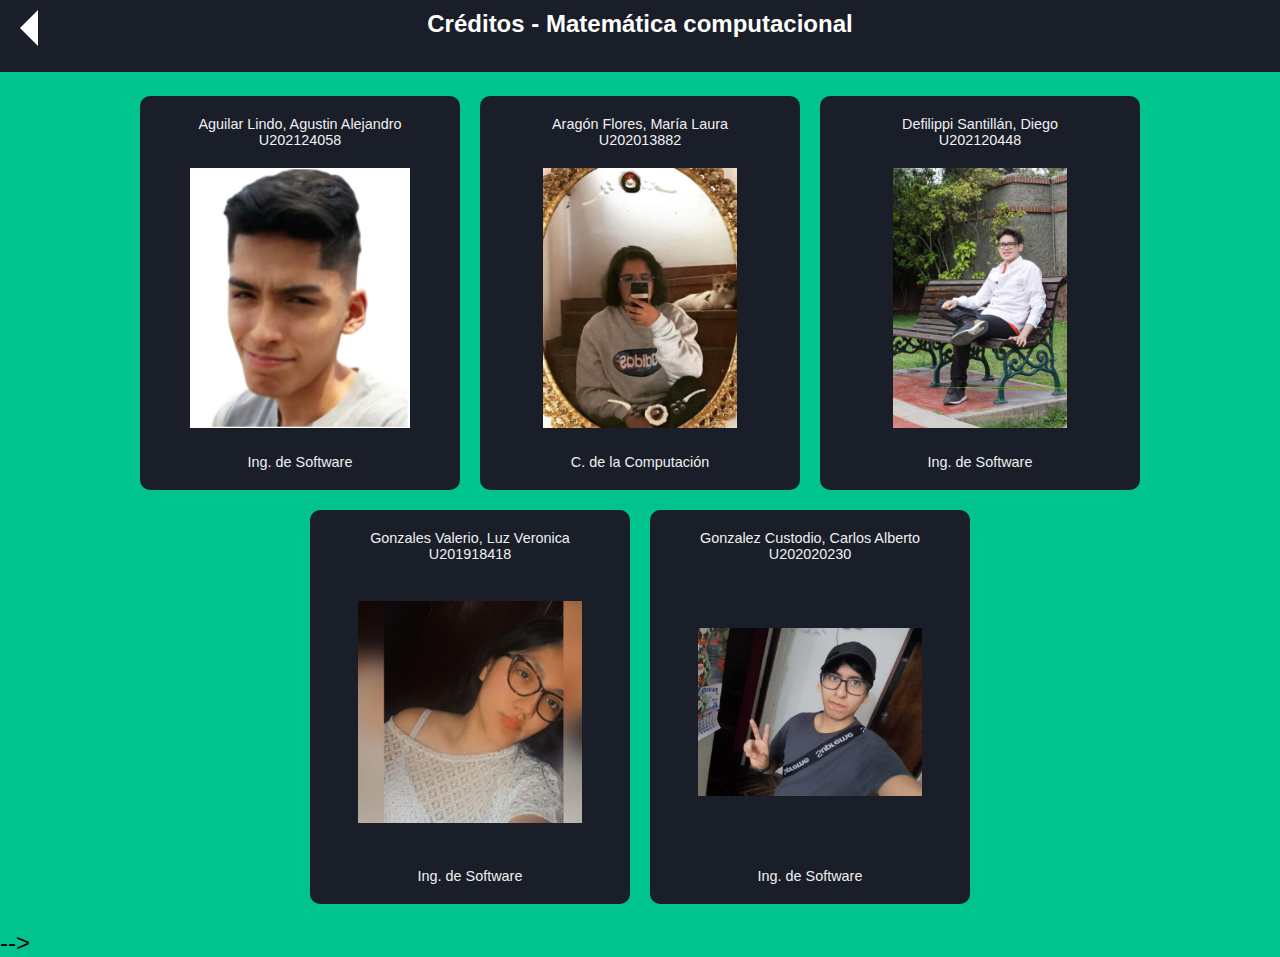
<file: index_creditos.html>
<!DOCTYPE html>
<html lang="en">
<head>
    <meta charset="UTF-8">
    <meta http-equiv="X-UA-Compatible" content="IE=edge">
    <meta name="viewport" content="width=device-width, initial-scale=1.0">
    <title>Créditos</title>
    <link rel="stylesheet" type="text/css" href="css/styles-cred.css">
</head>
<body>
    <header class="header">
        <h1 class="main-title">Créditos - Matemática computacional</h1>
        <div class="arrow-container" >
            <div class="arrow" id="to-main"></div>
        </div>
    </header>
    <main class="main">
        <ul class="list">
            <li class="participante">
                <div class="part-container">
                    <p class="nombre">Aguilar Lindo, Agustin Alejandro</p>
                    <p class="codigo">U202124058</p>
                    <img src="Profiles/Agustín.png" alt="#" class="photo">
                    <p class="carre">Ing. de Software</p>
                </div>
            </li>
            <li class="participante">
                <div class="part-container">
                    <p class="nombre">Aragón Flores, María Laura </p>
                    <p class="codigo">U202013882</p>
                    <img src="Profiles/Maria.jpeg" alt="Aragon's Photo" class="photo">
                    <p class="carre">C. de la Computación</p>
                </div>
            </li>
            <li class="participante">
                <div class="part-container">
                    <p class="nombre">Defilippi Santillán, Diego</p>
                    <p class="codigo">U202120448</p>
                    <img src="Profiles/Diego_Defilippi.jpeg" alt="#" class="photo">
                    <p class="carre">Ing. de Software</p>
                </div>
            </li>
            <li class="participante">
                <div class="part-container">
                    <p class="nombre">Gonzales Valerio, Luz Veronica</p>
                    <p class="codigo">U201918418</p>
                    <img src="Profiles/Veronica.jpeg" alt="#" class="photo">
                    <p class="carre">Ing. de Software</p>
                </div>
            </li>
            <li class="participante">
                <div class="part-container">
                    <p class="nombre">Gonzalez Custodio, Carlos Alberto</p>
                    <p class="codigo">U202020230</p>
                    <img src="Profiles/Carlos.jpeg" alt="Gonzalez's Photo" class="photo">
                    <p class="carre">Ing. de Software</p>
                </div>
            </li>
        </ul>
    </main>
</body>
<script src="js/App_creditos.js"></script> -->
</html>
</file>
<file: css/styles-cred.css>
* {
    font-family: 'Muli', sans-serif;
    margin: 0;
    padding: 0;
    font-size: 24px;
}
body {
    background-color: #01c38e;
}
.header {
    text-align: center;
    width: 100%;
    height: 8vh;
    background-color: #1a1e29;
    color: #fff;
    font-weight:100;
}
.arrow {
    position: absolute;
    width: 0;
    height: 0;
    border-top: 18px solid transparent;
    border-bottom: 18px solid transparent;
    border-right: 18px solid #fff;
    top: 10px;
    left: 20px;
    cursor: pointer;
}
.main-title {
    padding: 10px 0;
}
.main {
    background-color: #01c38e;
    padding: .6em;
}
.list {
    list-style-type: none;
    padding: 0;
    display: flex;
    flex-wrap: wrap;
    justify-content: center;
}
.participante {
    color: #f0f0f0;
    width: 280px;
    background-color: #1a1e29;
    margin: 10px;
    border-radius: 10px;
    text-align: center;
    padding: 20px;
    min-height: 300px;
}
.participante p {
    font-size: .6em;
}
.participante .photo {
    height: 260px;
    max-width: 80%;
    object-fit: contain;
    margin: 20px 0;
}
</file>
